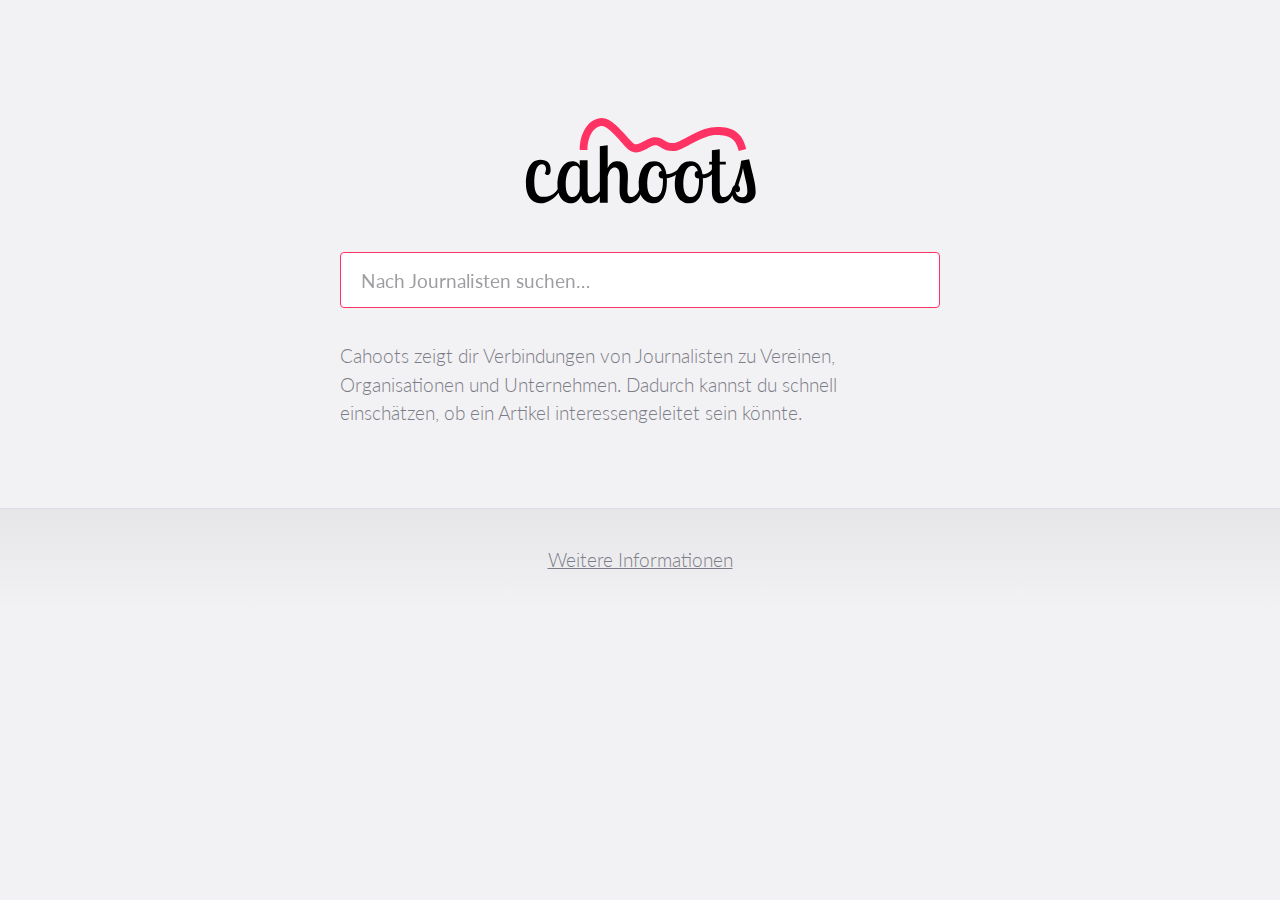
<file: suchen/index.html>
<!DOCTYPE html>
<!--[if lt IE 7]> <html class="lt-ie9 lt-ie8 lt-ie7"> <![endif]-->
<!--[if IE 7]> <html class="lt-ie9 lt-ie8"> <![endif]-->
<!--[if IE 8]> <html class="lt-ie9"> <![endif]-->
<!--[if gt IE 8]><!--> <html> <!--<![endif]-->
<head>
	<meta charset="utf-8">
	<title>Cahoots – Suche nach Journalisten</title>
	<meta name="description" content="Cahoots ist eine Browser-Extension und zeigt dir Verbindungen von Journalisten zu Vereinen, Organisationen und Unternehmen.">
	<meta name="keywords" content="cahoots, suche, firefox, chrome, installieren, extension, journalisten, verbindungen, lobby">
	<meta name="revisit-after" content="7 days">
	<meta name="language" content="german">
	<meta name="viewport" content="width=device-width">
	<link rel="stylesheet" href="css/main.css">
	<link rel="stylesheet" href="css/jquery-ui.css">
	<!--[if lt IE 9]> <script src="http://html5shiv.googlecode.com/svn/trunk/html5.js"></script> <![endif]-->

	<link rel="shortcut icon" href="../images/favicon.ico" type="image/x-icon" />
	<script src="http://code.jquery.com/jquery-1.10.2.js"></script>
	<script type="text/javascript" src="js/jquery-ui.min.js"></script>
	<script type="text/javascript" src="js/main.js"></script>

	<meta name="viewport" content="width=device-width, initial-scale=1, maximum-scale=1, minimum-scale=0.3, user-scalable=1">  
</head>
<body>

<script>
	$(document).ready(function(){
        $('#search').keyup(function(){
            var searchField = $('#search').val();
            var regex = new RegExp(searchField, "i");
            var count = 1;
            var output = '';
            $.getJSON('db.json', function(data) {
              $.each(data, function(key, val){
                if ((val.name.search(regex) != -1)) {
                  	output += '<h1>Für <strong>' + val.name + '</strong> liegen folgende Verbindungen vor:</h1>';
                  	output += '<article class="cahoots_middle_site"><ul id="cahoots_list_site">';
                  	val.cahoots.forEach(function(cahoot) { 
                  		output += '<li class="cahoots_item_site"><a href="' + cahoot.more_info + '" target="_blank" "title="Mehr Infos zu dieser Organisation">' + cahoot.name + '</a><a target="_blank" class="quelle_site" href="' + cahoot.src +'">Quelle</a></li>';
                  	});
                  	output += '</ul></article>';
                  if(count%2 == 0){
                  }
                  count++;
                }
              });
              $('.results').html(output);
            }); 
        });
      });
</script>

<a href="index.html"><header class="logo"></header></a>

<div class="main">
	<section class="search">
		<form>
		    <input type="search" class="form-control input-lg" id="search" placeholder="Nach Journalisten suchen…" autofocus>
			<!-- <input type="submit" class="search-submit" id="submit" value=""> -->
		</form>
	</section>
	<h1 class="results" id="del">
		Cahoots zeigt dir Verbindungen von Journalisten zu Vereinen, Organisationen und Unternehmen. Dadurch kannst du schnell einschätzen, ob ein Artikel interessengeleitet sein könnte.
	</h1>
	<section class="results">
		<!-- <h1>Für <strong>Hans Meier</strong> liegen folgende Verbindungen vor:</h1>
		<article class="cahoots_middle_site">
			<ul id="cahoots_list_site">
				<li class="cahoots_item_site">
					<a href="#" target="_blank" title="Mehr Infos zu dieser Organisation">Transatlantisches Superbündnis gaaanz laaaaang</a>
					<a target="_blank" class="quelle_site" href="#">Quelle</a>
				</li>
				<li class="cahoots_item_site">
					<a href="#" target="_blank" title="Mehr Infos zu dieser Organisation">Eine Beispielverbindung</a>
					<a target="_blank" class="quelle_site" href="#">Quelle</a>
				</li>
				<li class="cahoots_item_site">
					<a href="#" target="_blank" title="Mehr Infos zu dieser Organisation">Mehr davon</a>
					<a target="_blank" class="quelle_site" href="#">Quelle</a>
				</li>
			</ul>
		</article> -->
	</section>
</div>
<footer class="integrate">
	<span>
		<a href="http://cahoots-extension.github.io">Weitere Informationen</a>
	</span>
</footer>

</body>
</html>
</file>
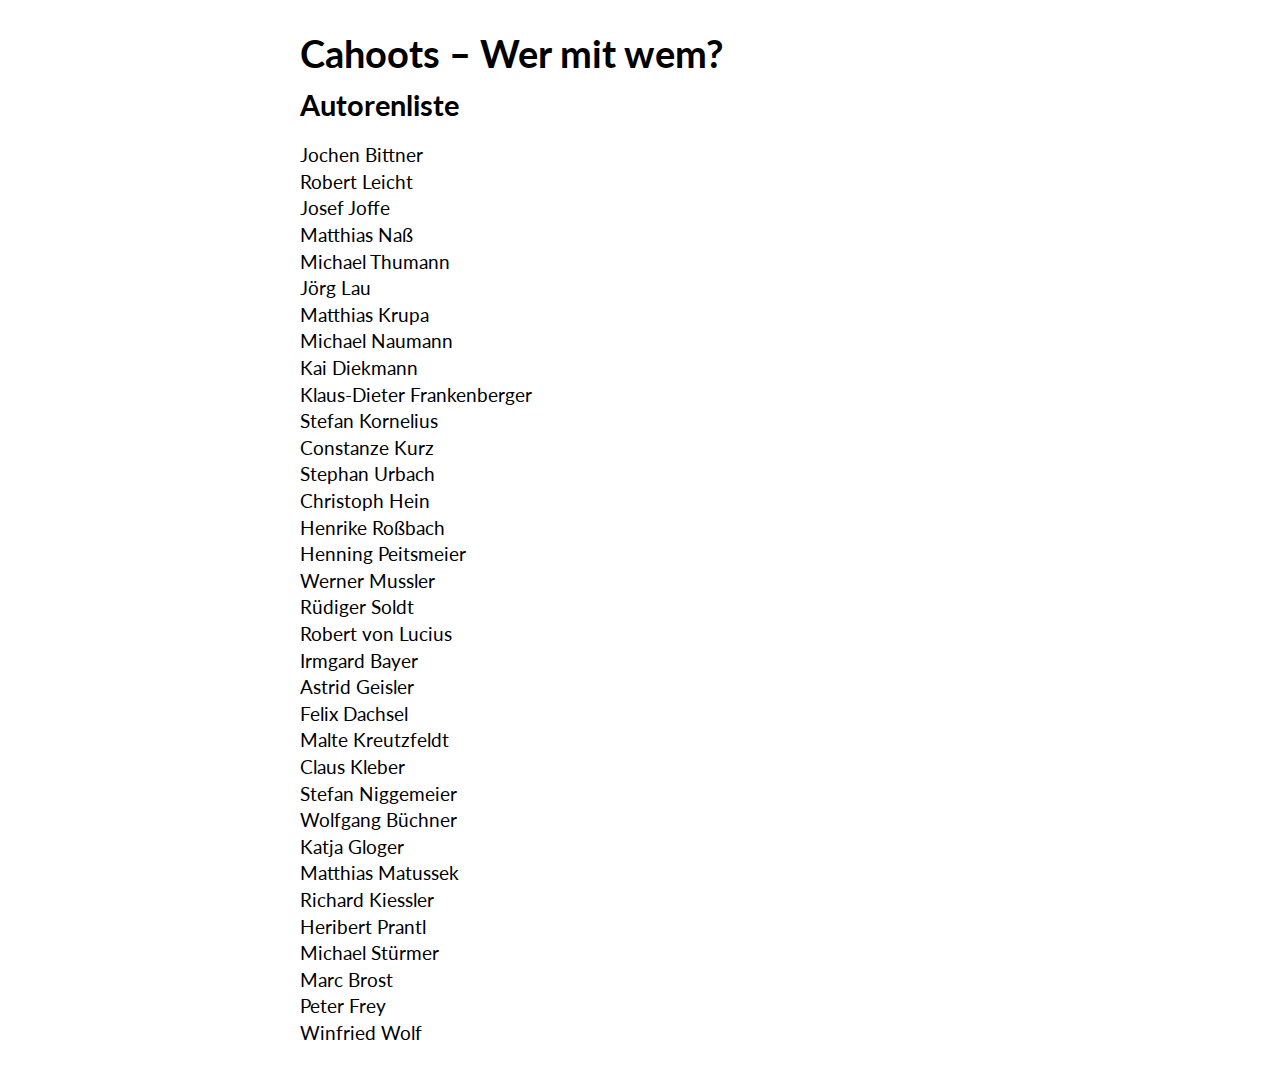
<file: autoren.html>
<html lang="de">
	<head>
	    <meta charset="utf-8">
	    <title>Cahoots – Wer mit wem? Autorenliste</title>
	    <link href="http://fonts.googleapis.com/css?family=Lato:300,400,700" rel="stylesheet" type="text/css">
	</head>
	<body>
		<div style="width: 680px; margin: 40px auto; line-height: 1.4em; font-size:19px; font-family: 'Lato', 'Lucida Grande', sans-serif;'">
		<h1>Cahoots – Wer mit wem?</h1>
		<h2>Autorenliste</h2>
		<p>
			Jochen Bittner<br>
			Robert Leicht<br>
			Josef Joffe<br>
			Matthias Naß<br>
			Michael Thumann<br>
			Jörg Lau<br>
			Matthias Krupa<br>
			Michael Naumann<br>
			Kai Diekmann<br>
			Klaus-Dieter Frankenberger<br>
			Stefan Kornelius<br>
			Constanze Kurz<br>
			Stephan Urbach<br>
			Christoph Hein<br>
			Henrike Roßbach<br>
			Henning Peitsmeier<br>
			Werner Mussler<br>
			Rüdiger Soldt<br>
			Robert von Lucius<br>
			Irmgard Bayer<br>
			Astrid Geisler<br>
			Felix Dachsel<br>
			Malte Kreutzfeldt<br>
			Claus Kleber<br>
			Stefan Niggemeier<br>
			Wolfgang Büchner<br>
			Katja Gloger<br>
			Matthias Matussek<br>
			Richard Kiessler<br>
			Heribert Prantl<br>
			Michael Stürmer<br>
			Marc Brost<br>
			Peter Frey<br>
			Winfried Wolf
		</p>
	</body>
</html>
</file>
<file: suchen/css/main.css>
@import url(http://fonts.googleapis.com/css?family=Lato:300,400,600,700);
/* normalize.css v2.1.2 | MIT License | git.io/normalize */
/* ==========================================================================
   HTML5 display definitions
   ========================================================================== */
/**
 * Correct `block` display not defined in IE 8/9.
 */
article,
aside,
details,
figcaption,
figure,
footer,
header,
hgroup,
main,
nav,
section,
summary {
  display: block;
}

/**
 * Correct `inline-block` display not defined in IE 8/9.
 */
audio,
canvas,
video {
  display: inline-block;
}

/**
 * Prevent modern browsers from displaying `audio` without controls.
 * Remove excess height in iOS 5 devices.
 */
audio:not([controls]) {
  display: none;
  height: 0;
}

/**
 * Address styling not present in IE 8/9.
 */
[hidden] {
  display: none;
}

/* ==========================================================================
   Base
   ========================================================================== */
/**
 * 1. Set default font family to sans-serif.
 * 2. Prevent iOS text size adjust after orientation change, without disabling
 *    user zoom.
 */
html {
  font-family: sans-serif;
  /* 1 */
  -ms-text-size-adjust: 100%;
  /* 2 */
  -webkit-text-size-adjust: 100%;
  /* 2 */
}

/**
 * Remove default margin.
 */
body {
  margin: 0;
}

/* ==========================================================================
   Links
   ========================================================================== */
/**
 * Address `outline` inconsistency between Chrome and other browsers.
 */
a:focus {
  outline: thin dotted;
}

/**
 * Improve readability when focused and also mouse hovered in all browsers.
 */
a:active,
a:hover {
  outline: 0;
}

/* ==========================================================================
   Typography
   ========================================================================== */
/**
 * Address variable `h1` font-size and margin within `section` and `article`
 * contexts in Firefox 4+, Safari 5, and Chrome.
 */
h1 {
  font-size: 2em;
  margin: 0.67em 0;
}

/**
 * Address styling not present in IE 8/9, Safari 5, and Chrome.
 */
abbr[title] {
  border-bottom: 1px dotted;
}

/**
 * Address style set to `bolder` in Firefox 4+, Safari 5, and Chrome.
 */
b,
strong {
  font-weight: bold;
}

/**
 * Address styling not present in Safari 5 and Chrome.
 */
dfn {
  font-style: italic;
}

/**
 * Address differences between Firefox and other browsers.
 */
hr {
  -moz-box-sizing: content-box;
  box-sizing: content-box;
  height: 0;
}

/**
 * Address styling not present in IE 8/9.
 */
mark {
  background: #ff0;
  color: #000;
}

/**
 * Correct font family set oddly in Safari 5 and Chrome.
 */
code,
kbd,
pre,
samp {
  font-family: monospace, serif;
  font-size: 1em;
}

/**
 * Improve readability of pre-formatted text in all browsers.
 */
pre {
  white-space: pre-wrap;
}

/**
 * Set consistent quote types.
 */
q {
  quotes: "\201C" "\201D" "\2018" "\2019";
}

/**
 * Address inconsistent and variable font size in all browsers.
 */
small {
  font-size: 80%;
}

/**
 * Prevent `sub` and `sup` affecting `line-height` in all browsers.
 */
sub,
sup {
  font-size: 75%;
  line-height: 0;
  position: relative;
  vertical-align: baseline;
}

sup {
  top: -0.5em;
}

sub {
  bottom: -0.25em;
}

/* ==========================================================================
   Embedded content
   ========================================================================== */
/**
 * Remove border when inside `a` element in IE 8/9.
 */
img {
  border: 0;
}

/**
 * Correct overflow displayed oddly in IE 9.
 */
svg:not(:root) {
  overflow: hidden;
}

/* ==========================================================================
   Figures
   ========================================================================== */
/**
 * Address margin not present in IE 8/9 and Safari 5.
 */
figure {
  margin: 0;
}

/* ==========================================================================
   Forms
   ========================================================================== */
/**
 * Define consistent border, margin, and padding.
 */
fieldset {
  border: 1px solid #c0c0c0;
  margin: 0 2px;
  padding: 0.35em 0.625em 0.75em;
}

/**
 * 1. Correct `color` not being inherited in IE 8/9.
 * 2. Remove padding so people aren't caught out if they zero out fieldsets.
 */
legend {
  border: 0;
  /* 1 */
  padding: 0;
  /* 2 */
}

/**
 * 1. Correct font family not being inherited in all browsers.
 * 2. Correct font size not being inherited in all browsers.
 * 3. Address margins set differently in Firefox 4+, Safari 5, and Chrome.
 */
button,
input,
select,
textarea {
  font-family: inherit;
  /* 1 */
  font-size: 100%;
  /* 2 */
  margin: 0;
  /* 3 */
}

/**
 * Address Firefox 4+ setting `line-height` on `input` using `!important` in
 * the UA stylesheet.
 */
button,
input {
  line-height: normal;
}

/**
 * Address inconsistent `text-transform` inheritance for `button` and `select`.
 * All other form control elements do not inherit `text-transform` values.
 * Correct `button` style inheritance in Chrome, Safari 5+, and IE 8+.
 * Correct `select` style inheritance in Firefox 4+ and Opera.
 */
button,
select {
  text-transform: none;
}

/**
 * 1. Avoid the WebKit bug in Android 4.0.* where (2) destroys native `audio`
 *    and `video` controls.
 * 2. Correct inability to style clickable `input` types in iOS.
 * 3. Improve usability and consistency of cursor style between image-type
 *    `input` and others.
 */
button,
html input[type="button"],
input[type="reset"],
input[type="submit"] {
  -webkit-appearance: button;
  /* 2 */
  cursor: pointer;
  /* 3 */
}

/**
 * Re-set default cursor for disabled elements.
 */
button[disabled],
html input[disabled] {
  cursor: default;
}

/**
 * 1. Address box sizing set to `content-box` in IE 8/9.
 * 2. Remove excess padding in IE 8/9.
 */
input[type="checkbox"],
input[type="radio"] {
  box-sizing: border-box;
  /* 1 */
  padding: 0;
  /* 2 */
}

/**
 * 1. Address `appearance` set to `searchfield` in Safari 5 and Chrome.
 * 2. Address `box-sizing` set to `border-box` in Safari 5 and Chrome
 *    (include `-moz` to future-proof).
 */
input[type="search"] {
  -webkit-appearance: textfield;
  /* 1 */
  -moz-box-sizing: content-box;
  -webkit-box-sizing: content-box;
  /* 2 */
  box-sizing: content-box;
}

/**
 * Remove inner padding and search cancel button in Safari 5 and Chrome
 * on OS X.
 */
input[type="search"]::-webkit-search-cancel-button,
input[type="search"]::-webkit-search-decoration {
  -webkit-appearance: none;
}

/**
 * Remove inner padding and border in Firefox 4+.
 */
button::-moz-focus-inner,
input::-moz-focus-inner {
  border: 0;
  padding: 0;
}

/**
 * 1. Remove default vertical scrollbar in IE 8/9.
 * 2. Improve readability and alignment in all browsers.
 */
textarea {
  overflow: auto;
  /* 1 */
  vertical-align: top;
  /* 2 */
}

/* ==========================================================================
   Tables
   ========================================================================== */
/**
 * Remove most spacing between table cells.
 */
table {
  border-collapse: collapse;
  border-spacing: 0;
}

.clearfix, .group {
  zoom: 1;
}
.clearfix:before, .clearfix:after, .group:before, .group:after {
  content: "\0020";
  display: block;
  height: 0;
  overflow: hidden;
}
.clearfix:after, .group:after {
  clear: both;
}

.container {
  max-width: 1200px;
  margin: 0 auto;
  padding: 0 10px;
}

.span1, .span2, .span3, .span4, .span5, .span6, .span7, .span8, .span9, .span10, .span11, .span12 {
  display: block;
  margin-bottom: 20px;
}

@media screen and (min-width: 480px) {
  .container {
    padding: 0 40px;
  }

  .group {
    margin-left: -2%;
  }

  .span1, .span2, .span3, .span4, .span5, .span6, .span7, .span8, .span9, .span10, .span11, .span12 {
    float: left;
    margin-left: 2%;
    margin-bottom: 0;
    -webkit-box-sizing: border-box;
    -moz-box-sizing: border-box;
    box-sizing: border-box;
  }

  .span1 {
    width: 6%;
  }

  .span2 {
    width: 14%;
  }

  .span3 {
    width: 22%;
  }

  .span4 {
    width: 30%;
  }

  .span5 {
    width: 38%;
  }

  .span6 {
    width: 46%;
  }

  .span7 {
    width: 54%;
  }

  .span8 {
    width: 62%;
  }

  .span9 {
    width: 70%;
  }

  .span10 {
    width: 78%;
  }

  .span11 {
    width: 86%;
  }

  .span12 {
    width: 94%;
  }
}
body {
  font-family: "Lato", "Lucida Grande", Verdana, sans-serif;
  font-weight: 400;
  font-style: normal;
  font-size: 100%;
  line-height: 1.5;
}

blockquote {
  font-style: italic;
  font-weight: 400;
  font-family: Georgia, Times, "Times New Roman", serif;
  padding-left: 25px;
  font-size: 1.4em;
  margin: 0 0 20px;
  border-left: 2px solid #f2f2f4;
}

h1 {
  font-size: 1em;
  margin: 0 0 10px;
  font-weight: 300;
  font-style: normal;
}

h2 {
  font-size: 42px;
  margin: 0;
  font-weight: 400;
  font-style: normal;
}

h3 {
  font-size: 26px;
  margin: 0 0 25px;
  font-weight: 400;
  font-style: normal;
}

h4 {
  font-size: 18px;
  margin: 0 0 25px;
  font-weight: 700;
  font-style: normal;
}

h5 {
  font-size: 16px;
  margin: 0 0 25px;
  font-style: normal;
  font-weight: normal;
}

p {
  margin: 0 0 20px;
}

pre {
  font-family: Monaco, Menlo, Consolas, "Courier New", monospace;
  margin: 0 0 20px;
  padding: 10px;
  background: #f5f5f5;
  border: 1px solid rgba(0, 0, 0, 0.1);
  -webkit-border-radius: 5px;
  -moz-border-radius: 5px;
  -ms-border-radius: 5px;
  -o-border-radius: 5px;
  border-radius: 5px;
  display: block;
  font-size: 13px;
  line-height: 20px;
  word-break: break-all;
  word-wrap: break-word;
}

strong {
  font-weight: 600;
}

img, video, audio, iframe, object {
  max-width: 100%;
}

a {
  color: #f2f2f4;
}
a:hover, a:focus {
  text-decoration: none;
}

.btn, .btn-primary, .btn-secondary, .btn-link {
  -webkit-border-radius: 4px;
  -moz-border-radius: 4px;
  -ms-border-radius: 4px;
  -o-border-radius: 4px;
  border-radius: 4px;
  background: #e8e8ea;
  border: none;
  color: #fff;
  text-decoration: none;
  display: inline-block;
  height: 44px;
  padding: 0 25px;
  text-transform: capitalize;
  outline: none;
}
.btn:hover, .btn-primary:hover, .btn-secondary:hover, .btn-link:hover, .btn:focus, .btn-primary:focus, .btn-secondary:focus, .btn-link:focus {
  background: #dbdbde;
  text-decoration: none;
}
.btn:active, .btn-primary:active, .btn-secondary:active, .btn-link:active {
  background: #cdcdd2;
}

.btn-primary {
  background-color: #f2f2f4;
}
.btn-primary:hover, .btn-primary:focus {
  background-color: #e4e4e8;
}
.btn-primary:active {
  background-color: #d6d6dd;
}

.btn-secondary {
  background-color: #ff3264;
}
.btn-secondary:hover, .btn-secondary:focus {
  background-color: #ff1951;
}
.btn-secondary:active {
  background-color: #fe003e;
}

.btn-cta {
  font-size: 1.4em;
  padding: 0 50px;
  height: 44px;
}

.btn-link {
  color: #f2f2f4;
  background: transparent;
  border: none;
  text-shadow: none;
  text-transform: none;
  -webkit-box-shadow: none;
  -moz-box-shadow: none;
  box-shadow: none;
}
.btn-link:hover, .btn-link:focus {
  text-decoration: underline;
  background: transparent;
  -webkit-box-shadow: none;
  -moz-box-shadow: none;
  box-shadow: none;
}

table {
  width: 100%;
}
table th, table td {
  text-align: left;
  padding: 5px;
}
table th {
  border-top: 1px solid #ccc;
  border-bottom: 1px solid #ccc;
}

label {
  display: block;
  margin-bottom: 5px;
}

input[type=text], input[type=email], input[type=phone], input[type=password], input[type=number], input[type=search], textarea {
  -webkit-box-shadow: inset 0 1px 2px rgba(0, 0, 0, 0);
  -moz-box-shadow: inset 0 1px 2px rgba(0, 0, 0, 0);
  box-shadow: inset 0 1px 2px rgba(0, 0, 0, 0);
  -webkit-border-radius: 4px;
  -moz-border-radius: 4px;
  -ms-border-radius: 4px;
  -o-border-radius: 4px;
  border-radius: 4px;
  padding: 0 20px;
  border: 1px solid #ccc;
  outline: none;
  height: 56px;
  width: 600px;
  -webkit-appearance: none;
  -webkit-box-shadow: 0 0 8px rgba(0, 0, 0, 0);
  -moz-box-shadow: 0 0 8px rgba(0, 0, 0, 0);
  box-shadow: 0 0 8px rgba(0, 0, 0, 0);
  -webkit-transition: 0s ease-in-out;
  -moz-transition: 0s ease-in-out;
  -o-transition: 0s ease-in-out;
  transition: 0.4s ease-in-out;
}
@media screen and (max-width: 780px) {
  input[type=text], input[type=email], input[type=phone], input[type=password], input[type=number], input[type=search], textarea {
    width: 480px;
  }
}
@media screen and (max-width: 480px) {
  input[type=text], input[type=email], input[type=phone], input[type=password], input[type=number], input[type=search], textarea {
    width: 100%;
    height: 50px;
    padding: 0 12px;
  }
}
input[type=text]:focus, input[type=email]:focus, input[type=phone]:focus, input[type=password]:focus, input[type=number]:focus, input[type=search]:focus, textarea:focus {
  border-color: #ff3264;
  -webkit-box-shadow: inset 0 0 16px rgba(0, 0, 0, 0);
  -moz-box-shadow: inset 0 0 16px rgba(0, 0, 0, 0);
  box-shadow: inset 0 0 16px rgba(0, 0, 0, 0);
}
input[type=text].full-width, input[type=email].full-width, input[type=phone].full-width, input[type=password].full-width, input[type=number].full-width, input[type=search].full-width, textarea.full-width {
  width: 100%;
}

.search-submit {
  background: #414141 url("../img/search-icon.svg") center center no-repeat;
  background-size: 100% 100%;
  width: 56px;
  height: 56px;
  vertical-align: middle;
  outline: 0;
  border: 0;
  position: relative;
  margin-left: -56px;
  -webkit-border-radius: 0 4px 4px 0;
  -moz-border-radius: 0 4px 4px 0;
  -ms-border-radius: 0 4px 4px 0;
  -o-border-radius: 0 4px 4px 0;
  border-radius: 0 4px 4px 0;
}
@media screen and (max-width: 480px) {
  .search-submit {
    width: 50px;
    height: 50px;
    margin-left: -50px;
  }
}

textarea {
  height: 132px;
}

form {
  margin-bottom: 40px;
}
form .field {
  margin-bottom: 20px;
}
form .note {
  margin-top: 5px;
  color: #aaaaaa;
}
form .req {
  font-style: italic;
}
form .error .reason {
  margin-top: 5px;
  color: #ff4136;
}
form .error input[type=text], form .error input[type=email], form .error input[type=phone], form .error input[type=password], form .error input[type=number], form .error input[type=search], form .error textarea {
  border-color: #ff4136;
}

/* Place Holder CSS */
::-webkit-input-placeholder {
  color: #3c3c46;
  opacity: 0.5;
  -webkit-transition: 0s ease-in-out;
  -moz-transition: 0s ease-in-out;
  -o-transition: 0s ease-in-out;
  transition: 0.4s ease-in-out;
}

:-moz-placeholder {
  color: #3c3c46;
  opacity: 0.5;
  -webkit-transition: 0s ease-in-out;
  -moz-transition: 0s ease-in-out;
  -o-transition: 0s ease-in-out;
  transition: 0.4s ease-in-out;
}

::-moz-placeholder {
  color: #3c3c46;
  opacity: 0.5;
  -webkit-transition: 0s ease-in-out;
  -moz-transition: 0s ease-in-out;
  -o-transition: 0s ease-in-out;
  transition: 0.4s ease-in-out;
}

:-ms-input-placeholder {
  color: #3c3c46;
  opacity: 0.5;
  -webkit-transition: 0s ease-in-out;
  -moz-transition: 0s ease-in-out;
  -o-transition: 0s ease-in-out;
  transition: 0.4s ease-in-out;
}

/* Place Holder CSS for Focus */
:focus::-webkit-input-placeholder {
  -webkit-transition: 0s ease-in-out;
  -moz-transition: 0s ease-in-out;
  -o-transition: 0s ease-in-out;
  transition: 0.4s ease-in-out;
}

:focus:-moz-placeholder {
  -webkit-transition: 0s ease-in-out;
  -moz-transition: 0s ease-in-out;
  -o-transition: 0s ease-in-out;
  transition: 0.4s ease-in-out;
}

:focus::-moz-placeholder {
  -webkit-transition: 0s ease-in-out;
  -moz-transition: 0s ease-in-out;
  -o-transition: 0s ease-in-out;
  transition: 0.4s ease-in-out;
}

:focus:-ms-input-placeholder {
  -webkit-transition: 0s ease-in-out;
  -moz-transition: 0s ease-in-out;
  -o-transition: 0s ease-in-out;
  transition: 0.4s ease-in-out;
}

.notification {
  border: 1px solid;
  padding: 10px;
  margin-bottom: 40px;
  -webkit-border-radius: 4px;
  -moz-border-radius: 4px;
  -ms-border-radius: 4px;
  -o-border-radius: 4px;
  border-radius: 4px;
  zoom: 1;
}
.notification:before, .notification:after {
  content: "\0020";
  display: block;
  height: 0;
  overflow: hidden;
}
.notification:after {
  clear: both;
}
.notification.error {
  border-color: #ff4136;
  color: #e90d00;
  background: #ffeae9;
}
.notification.success {
  border-color: #2ecc40;
  color: #25a233;
  background: #e6f9e8;
}
.notification.warning {
  border-color: #ff851b;
  color: #e76b00;
  background: #fff2e7;
}
.notification.info {
  border-color: #0074d9;
  color: #0059a6;
  background: #cfe9ff;
}
.notification.empty {
  text-align: center;
  background: #f4f4f4;
  border: 1px dashed #dddddd;
}
.notification p:last-child {
  margin-bottom: 0;
}

* {
  -webkit-box-sizing: border-box !important;
  -moz-box-sizing: border-box !important;
  box-sizing: border-box !important;
}

.aligncenter {
  text-align: center;
}

.alignright {
  text-align: right;
}

.clear {
  clear: both;
}

.right {
  float: right;
}

.left {
  float: left;
}

.nolist {
  list-style: none;
  padding-left: 0;
  margin-left: 0;
}

.valign {
  vertical-align: middle;
}

hr {
  border: none;
  border-bottom: 1px solid #ddd;
  margin: 40px 0;
}

.subtle {
  color: #aaaaaa;
}

.relative {
  position: relative;
}

body {
  background: #f2f2f4;
  font-size: 19px;
  color: #3c3c46;
}
@media screen and (max-width: 480px) {
  body {
    font-size: 17px;
  }
}

header {
  background: url("../img/cahoots-logo-desktop.svg") center center no-repeat;
  width: 600px;
  height: 120px;
  margin: 100px auto 32px auto;
}
@media screen and (max-width: 780px) {
  header {
    width: 480px;
  }
}
@media screen and (max-width: 480px) {
  header {
    background: url("../img/cahoots-logo-mobile.svg") center center no-repeat;
    width: 88%;
    height: 100px;
    margin: 30px auto 10px auto;
  }
}

.main {
  width: 600px;
  margin: 0 auto;
}
@media screen and (max-width: 780px) {
  .main {
    width: 480px;
  }
}
@media screen and (max-width: 480px) {
  .main {
    width: 88%;
  }
}

.search {
  font-size: 1em;
  font-weight: 300;
  text-align: center;
  height: 60px;
}
.search form {
  display: inline-flex;
  width: auto;
  text-align: center;
}
@media screen and (max-width: 480px) {
  .search form {
    width: 100%;
  }
}
@media screen and (max-width: 780px) {
  .search {
    font-size: 1em;
  }
}

.results {
  margin: 40px 0 80px -200px;
  -webkit-transform: scale(1.4);
  -moz-transform: scale(1.4);
  -ms-transform: scale(1.4);
  -o-transform: scale(1.4);
  transform: scale(1.4);
  filter: progid:DXImageTransform.Microsoft.Alpha(Opacity=0);
  opacity: 0;
}
@media screen and (max-width: 480px) {
  .results {
    -webkit-transform: scale(1);
    -moz-transform: scale(1);
    -ms-transform: scale(1);
    -o-transform: scale(1);
    transform: scale(1);
  }
}

.integrate {
  position: relative;
  bottom: 0px;
  left: 0px;
  padding: 30px 0;
  width: 100%;
  text-align: center;
  line-height: 2.25em;
  background-image: -webkit-gradient(linear, 50% 0%, 50% 100%, color-stop(0%, #e6e6e8), color-stop(100%, #f2f2f4));
  background-image: -webkit-linear-gradient(top, #e6e6e8, #f2f2f4);
  background-image: -moz-linear-gradient(top, #e6e6e8, #f2f2f4);
  background-image: -o-linear-gradient(top, #e6e6e8, #f2f2f4);
  background-image: linear-gradient(top, #e6e6e8, #f2f2f4);
  border-top: 1px solid #dcdce6;
}
.integrate span {
  margin: 0 15px;
}
.integrate span a {
  color: #7d7d87;
  font-weight: 300;
}

#del {
  margin: 30px auto 80px auto !important;
  color: #7d7d87;
  -webkit-transform: scale(1) !important;
  -moz-transform: scale(1) !important;
  -ms-transform: scale(1) !important;
  -o-transform: scale(1) !important;
  transform: scale(1) !important;
  filter: progid:DXImageTransform.Microsoft.Alpha(Opacity=100);
  opacity: 1;
}
@media screen and (max-width: 480px) {
  #del {
    margin: 15px auto 30px auto !important;
  }
}

.cahoots_item_site {
  list-style: none;
  padding: 6px 0;
  width: 100%;
  border-bottom: 1px solid #e2e2e4;
  margin: 0;
  font-weight: 400 !important;
}
@media screen and (max-width: 480px) {
  .cahoots_item_site {
    padding: 5px 0;
  }
}
.cahoots_item_site:last-child {
  border: none;
}
.cahoots_item_site a {
  text-decoration: none;
  color: #fa3264 !important;
  background: transparent !important;
  padding: 0;
  margin: 0;
  max-width: 81%;
  display: inline-block;
}
.cahoots_item_site a:hover {
  text-decoration: underline;
  background: transparent !important;
}
.cahoots_item_site a:visited {
  background: transparent !important;
}

#cahoots_list_site {
  padding: 0;
  margin: 0;
}

.cahoots_middle_site {
  margin: 0 0 40px 0;
  padding-bottom: 25px;
  border-bottom: 1px solid #bebec8;
}
.cahoots_middle_site:last-child {
  border-bottom: none;
}

.quelle_site {
  float: right;
}

.cahoots_item_site a.quelle_site, .quelle_site a, .quelle_site a:visited {
  color: #3c3c46 !important;
}

@media screen and (max-width: 480px) {
  body {
    overflow-x: hidden;
  }
}
@media print {
  header, nav, footer {
    display: none;
  }

  img {
    max-width: 500px;
  }

  body {
    font: 12pt Georgia, "Times New Roman", Times, serif;
    line-height: 1.3;
  }
}
</file>
